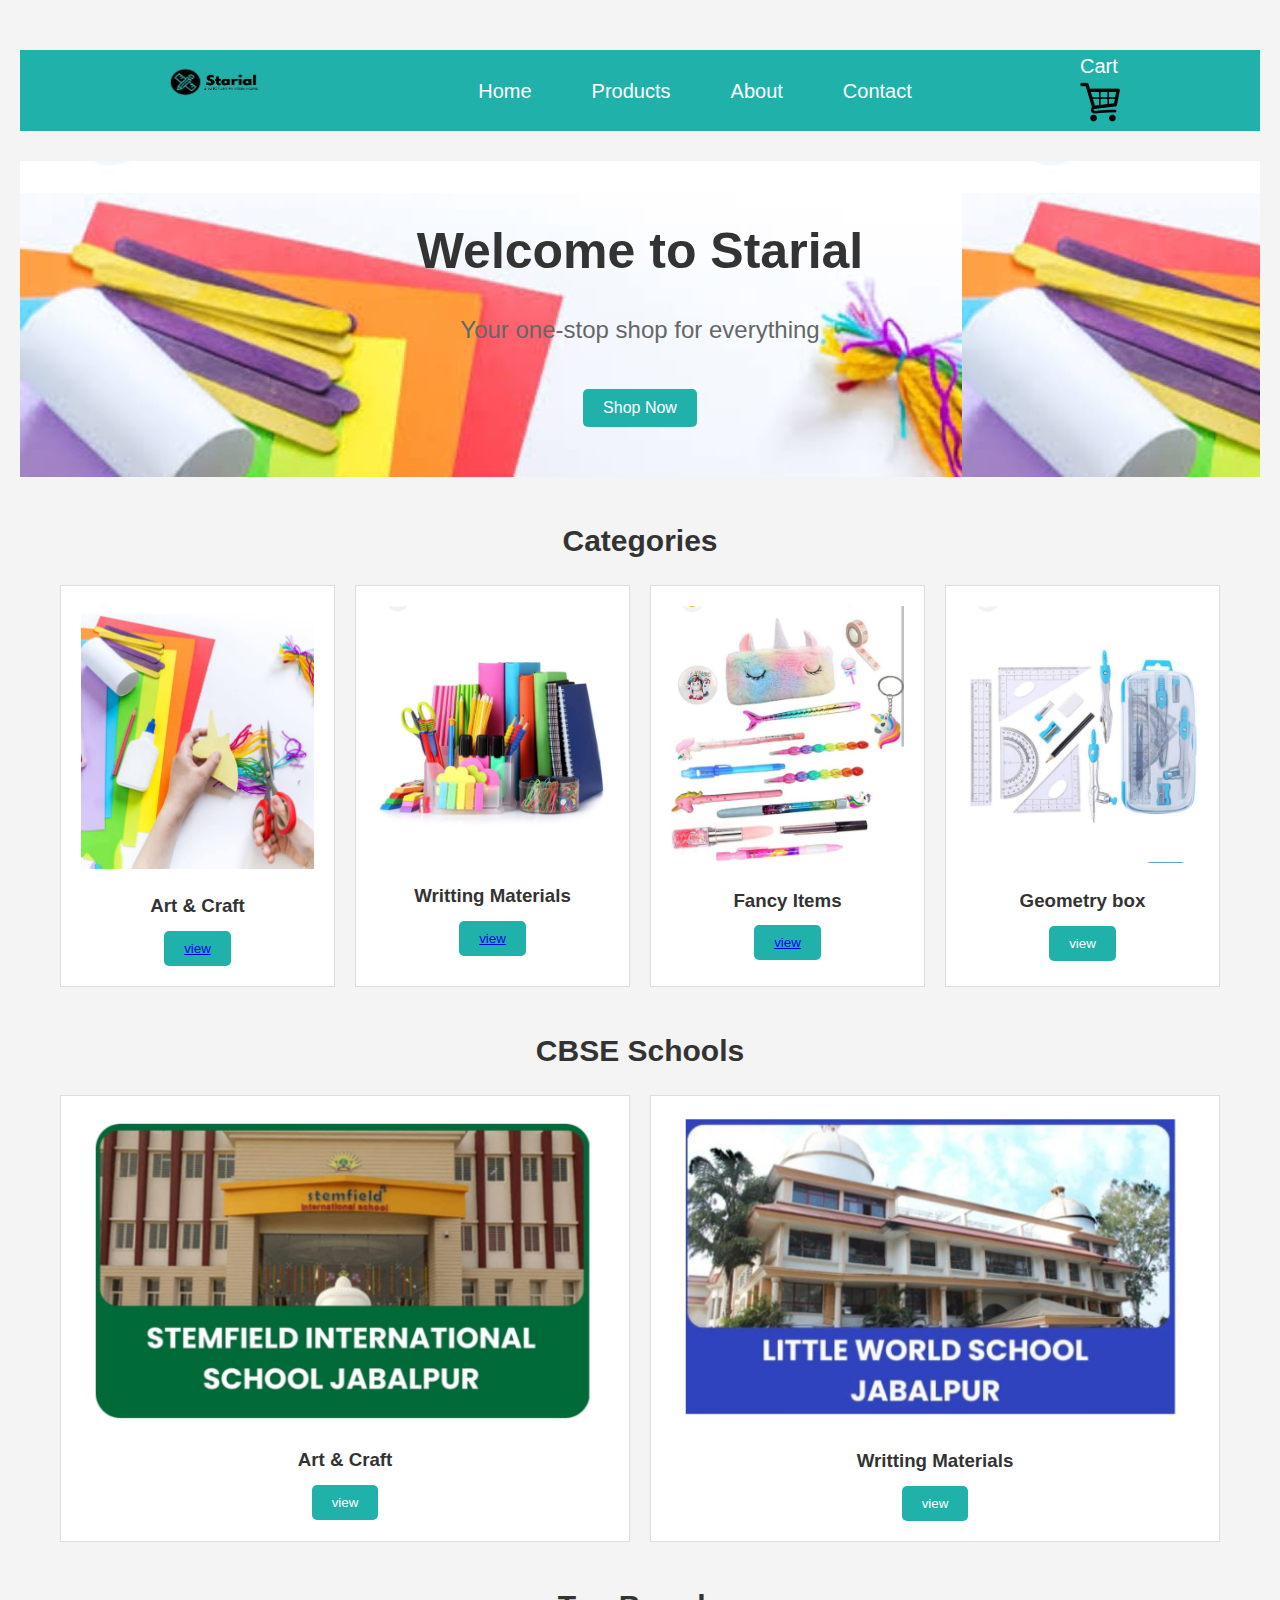
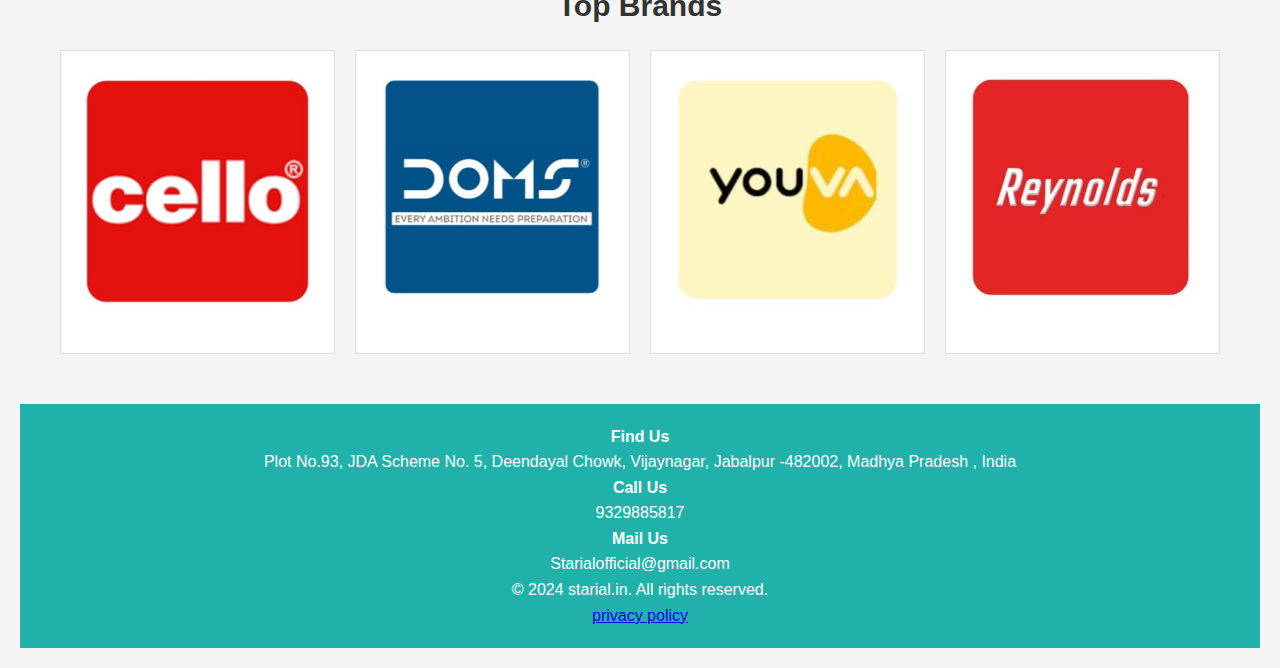
<file: index.html>
<!DOCTYPE html>
<html lang="en">
<head>
    <meta charset="UTF-8">
    <meta name="viewport" content="width=device-width, initial-scale=1.0">
    <title>Responsive E-Commerce Website</title>
    <link rel="stylesheet" href="styles.css">
    <link rel="icon" type="image/x-icon" href="favicon.ico">
</head>
<body>
    <header>
        <nav>
            <div class="logo">
                <img src="logo.png"></div>
            <ul class="nav-links">
                <li><a href="index.html">Home</a></li>
                <li><a href="shopnow.html">Products</a></li>
                <li><a href="about.html">About</a></li>
                <li><a href="productpur.html">Contact</a></li>
            </ul>
            <div class="cart">
                <a href="cart.html">Cart</a>
                <img src="cart.png">
                
            </div>
        </nav>
    </header>

    <main>
        
        <section class="hero">
            <h1>Welcome to Starial</h1>
            <p>Your one-stop shop for everything</p>
            <button><a href="shopnow.html">Shop Now</a></button>
            
        </section>
   
        <section class="products">
            <h2>Categories</h2>
            <div class="product-grid">
                <div class="product-card">
                    <img src="p1.jpg" alt="Art&craft">
                    <h3>Art & Craft</h3>
                    <button> <a href="art.html">view </a></button>
                    
                </div>
                <div class="product-card">
                    <img src="p2.jpg" alt="Writting Material">
                    <h3>Writting Materials</h3>
                    <button> <a href="writting.html">view</a></button>
                    
                </div>
                <div class="product-card">
                    <img src="p3.jpg" alt="Fancy items">
                    <h3>Fancy Items </h3>
                    <button><a href="fancy.html">view</a></button>
                    
                </div>
                <div class="product-card">
                    <img src="p4.jpg" alt="Geomatry box">
                    <h3>Geometry box </h3>
                    <button>view</button>
                    
                </div>
            </div>
        </section>
        <section class="products">
            <h2>CBSE Schools </h2>
            <div class="product-grid">
                <div class="product-card">
                    <img src="p5.jpg" alt="Art&craft">
                    <h3>Art & Craft</h3>
                    <button>view</button>
                    
                </div>
                <div class="product-card">
                    <img src="p6.jpg" alt="Writting Material">
                    <h3>Writting Materials</h3>
                    <button>view</button>
                    
                </div>
               
        </section>
        <section class="products">
            <h2>Top Brands </h2>
            <div class="product-grid">
                <div class="product-card">
                    <img src="pp1.jpg" alt="Art&craft">
                    
                </div>
                <div class="product-card">
                    <img src="pp2.jpg" alt="Writting Material">
                    
                </div>
                <div class="product-card">
                    <img src="pp3.jpg" alt="Fancy items">
                    
                    
                </div>
                <div class="product-card">
                    <img src="pp4.jpg" alt="Geomatry box">
                    
                </div>
            </div>
        </section>
    </main>

    <footer><div class="container2">
        <h4>Find Us </h4>
        
        <p>Plot No.93, JDA Scheme No. 5, Deendayal Chowk, Vijaynagar, Jabalpur -482002, Madhya Pradesh , India
            
            <br>
        <h4> Call Us </h4>
        
        <p>9329885817
        
        <br>
        <h4>Mail Us </h4>
        
        <p>Starialofficial@gmail.com </p>    


        <p>&copy; 2024 starial.in. All rights reserved.</p>

        <a href="footer.html">privacy policy </a>
    </div>
        
    </footer>

    <script src="script.js"></script>
</body>
</html>
</file>
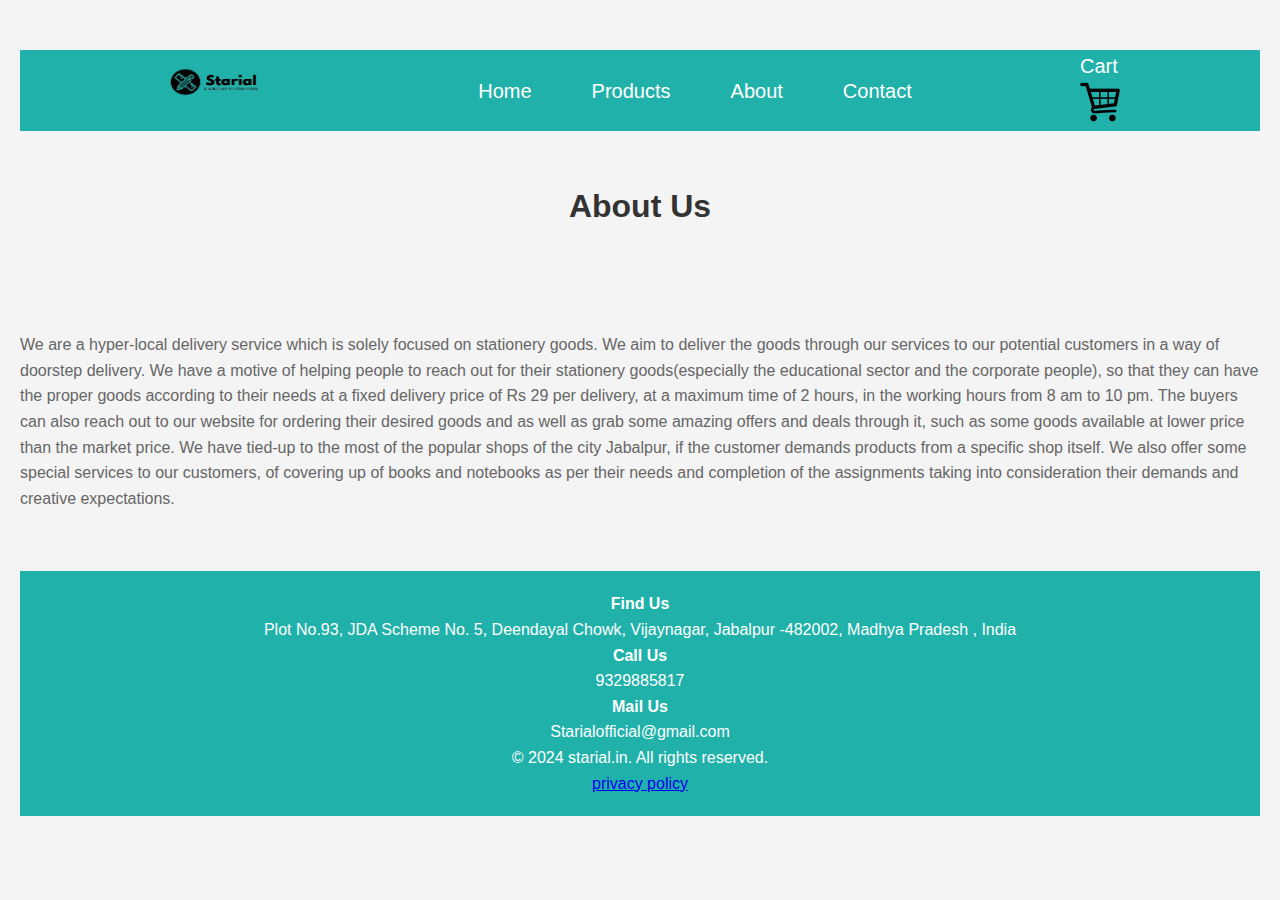
<file: about.html>
<!DOCTYPE html>
<html lang="en">
<head>
    <meta charset="UTF-8">
    <meta name="viewport" content="width=device-width, initial-scale=1.0">
    <title>Responsive E-Commerce Website</title>
    <link rel="stylesheet" href="styles.css">
</head>
<body>
    <header>
        <nav>
            <div class="logo">
                <img src="logo.png"></div>
            <ul class="nav-links">
                <li><a href="index.html">Home</a></li>
                <li><a href="shopnow.html">Products</a></li>
                <li><a href="about.html">About</a></li>
                <li><a href="productpur.html">Contact</a></li>
            </ul>
            <div class="cart">
                <a href="cart.html">Cart </a>
            <img src="cart.png">
            </div>
        </nav>
    </header>
    <body>
    <div class="container1">
        <h1>About Us </h1>
       <p>We are a hyper-local delivery service which is solely focused on stationery goods. We aim to deliver the goods through our services to our potential customers in a way of doorstep delivery.

  We have a motive of helping people to reach out for their stationery goods(especially the educational sector and the corporate people), so that they can have the proper goods according to their needs at a fixed delivery price of Rs 29 per delivery, at a maximum time of 2 hours, in the working hours from 8 am to 10 pm.

  The buyers can also reach out to our website for ordering their desired goods and as well as grab some amazing offers and deals through it, such as some goods available at lower price than the market price.

  We have tied-up to the most of the popular shops of the city Jabalpur, if the customer demands products from a specific shop itself.

  We also offer some special services to our customers, of covering up of books and notebooks as per their needs and completion of the assignments taking into consideration their demands and creative expectations.
  </p>
  </div> 
    <footer>
        <div class="container2">
        <h4>Find Us </h4>
        
        <p>Plot No.93, JDA Scheme No. 5, Deendayal Chowk, Vijaynagar, Jabalpur -482002, Madhya Pradesh , India
            </p>
        <h4> Call Us </h4>
        
        <p>9329885817
        
        <h4>Mail Us </h4>
        
        <p>Starialofficial@gmail.com </p>    


        <p>&copy; 2024 starial.in. All rights reserved.</p>

        <a href="footer.html">privacy policy </a>
    </div>
    </footer>

    <script src="script.js"></script>
</body>
</html>
</file>
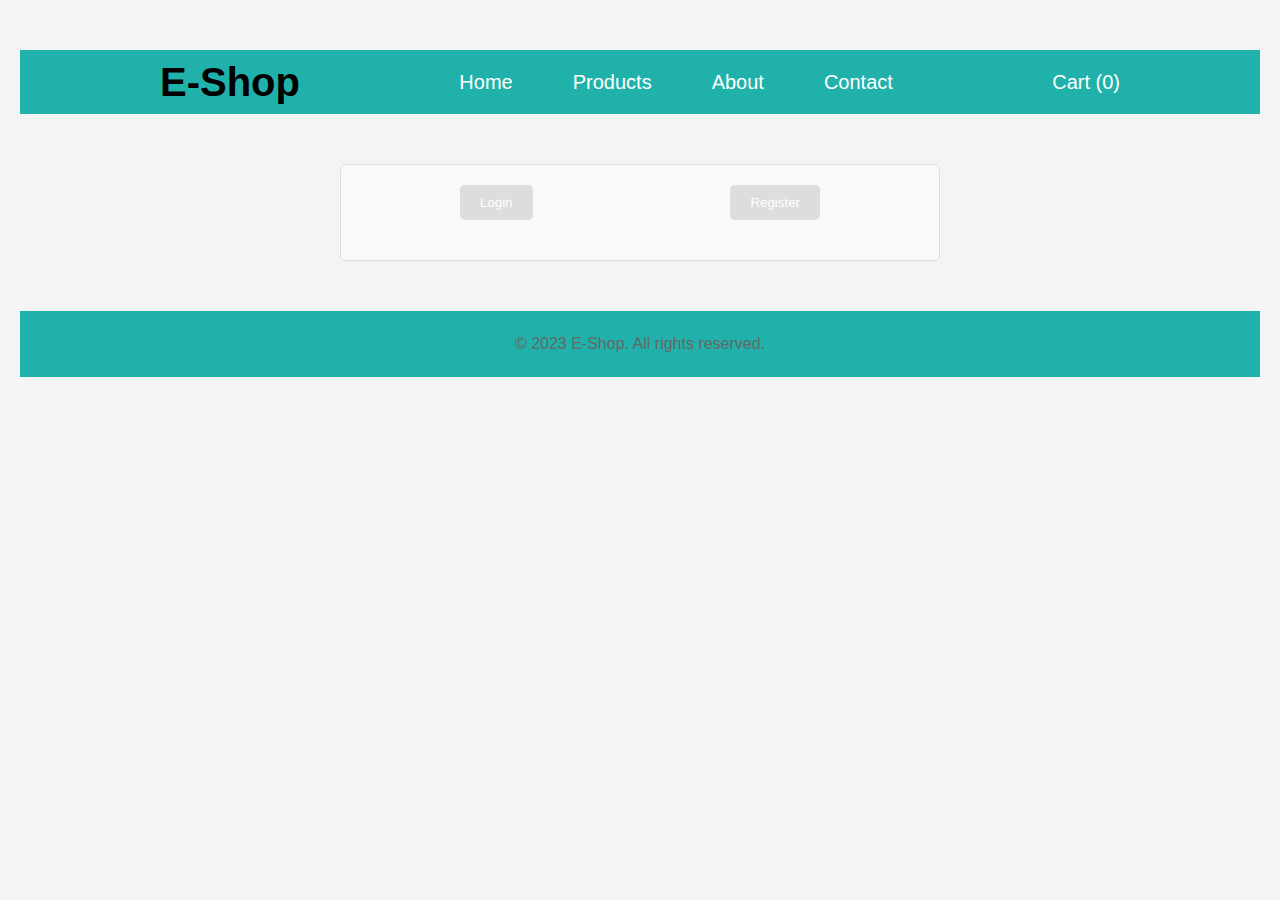
<file: addtocart.html>
<!DOCTYPE html>
<html lang="en">
<head>
    <meta charset="UTF-8">
    <meta name="viewport" content="width=device-width, initial-scale=1.0">
    <title>Login and Register - E-Shop</title>
    <link rel="stylesheet" href="styles.css">
</head>
<body>
    <header>
        <nav>
            <div class="logo">E-Shop</div>
            <ul class="nav-links">
                <li><a href="index.html">Home</a></li>
                <li><a href="product-list.html">Products</a></li>
                <li><a href="#">About</a></li>
                <li><a href="#">Contact</a></li>
            </ul>
            <div class="cart">
                <a href="#">Cart (<span id="cart-count">0</span>)</a>
            </div>
        </nav>
    </header>

    <main>
        <section class="auth-forms">
            <div class="tab">
                <button class="tablinks" onclick="openForm(event, 'Login')">Login</button>
                <button class="tablinks" onclick="openForm(event, 'Register')">Register</button>
            </div>

            <div id="Login" class="tabcontent">
                <h2>Login</h2>
                <form id="login-form">
                    <div class="form-group">
                        <label for="login-email">Email:</label>
                        <input type="email" id="login-email" name="email" required>
                    </div>
                    <div class="form-group">
                        <label for="login-password">Password:</label>
                        <input type="password" id="login-password" name="password" required>
                    </div>
                    <button type="submit">Login</button>
                </form>
            </div>

            <div id="Register" class="tabcontent">
                <h2>Register</h2>
                <form id="register-form">
                    <div class="form-group">
                        <label for="register-name">Full Name:</label>
                        <input type="text" id="register-name" name="name" required>
                    </div>
                    <div class="form-group">
                        <label for="register-email">Email:</label>
                        <input type="email" id="register-email" name="email" required>
                    </div>
                    <div class="form-group">
                        <label for="register-password">Password:</label>
                        <input type="password" id="register-password" name="password" required>
                    </div>
                    <div class="form-group">
                        <label for="register-confirm-password">Confirm Password:</label>
                        <input type="password" id="register-confirm-password" name="confirm-password" required>
                    </div>
                    <button type="submit">Register</button>
                </form>
            </div>
        </section>
    </main>

    <footer>
        <p>&copy; 2023 E-Shop. All rights reserved.</p>
    </footer>

    <script src="script.js"></script>
</body>
</html>
</file>
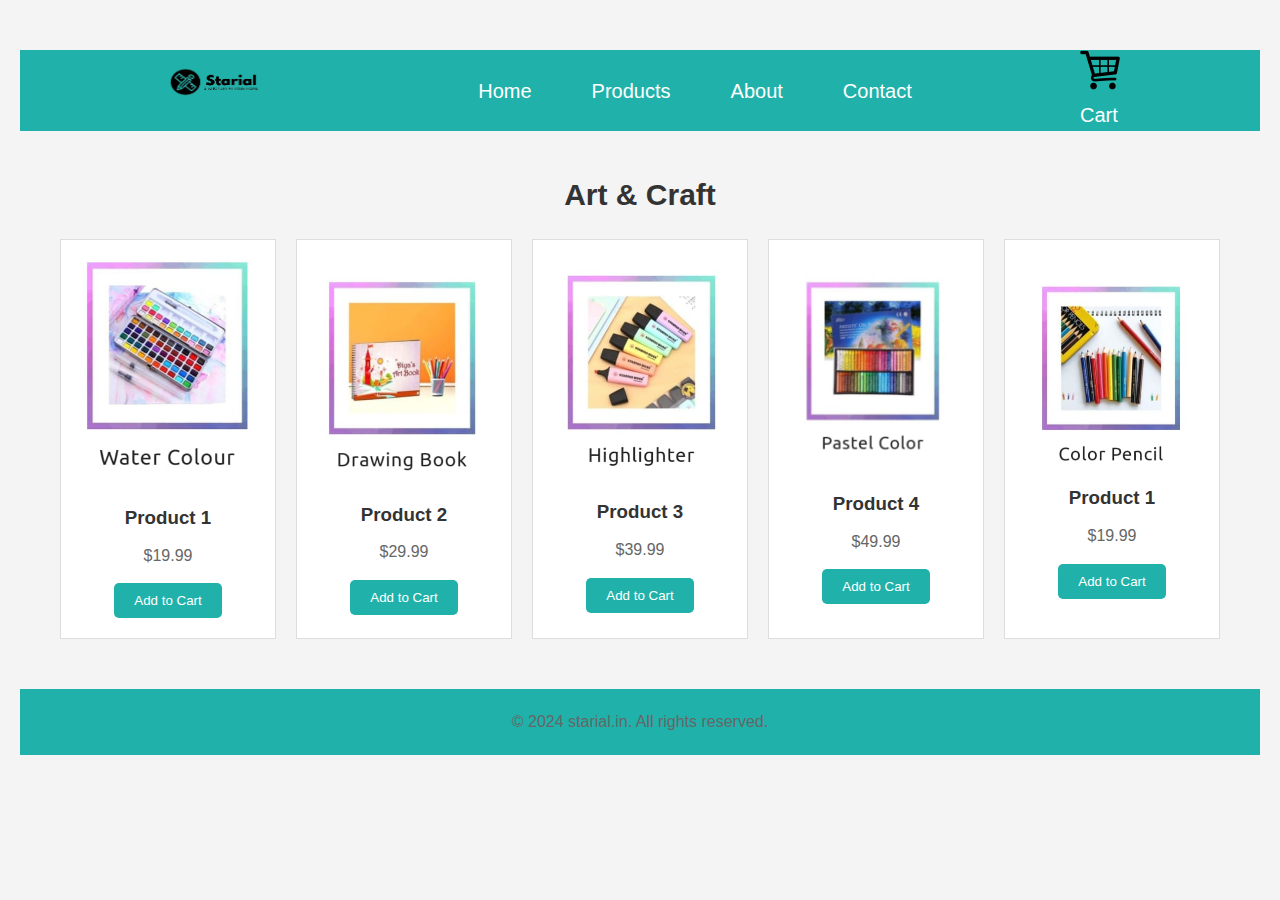
<file: art.html>
<!DOCTYPE html>
<html lang="en">
<head>
    <meta charset="UTF-8">
    <meta name="viewport" content="width=device-width, initial-scale=1.0">
    <title>Responsive E-Commerce Website</title>
    <link rel="stylesheet" href="styles.css">
</head>
<body>
    <header>
        <nav>
            <div class="logo"><img src="logo.png"></div>
            <ul class="nav-links">
                <li><a href="index.html">Home</a></li>
                <li><a href="shopnow.html">Products</a></li>
                <li><a href="about.html">About</a></li>
                <li><a href="productpur.html">Contact</a></li>
            </ul>
            <div class="cart"> <img src="cart.png">
                <a href="#">Cart </a>
            </div>
        </nav>
    </header>

    <main>
         <section class="products">
            <h2>Art & Craft </h2>
            <div class="product-grid">
                <div class="product-card">
                    <img src="pa.jpg" alt="Product 1">
                    <h3>Product 1</h3>
                    <p>$19.99</p>
                    <button>Add to Cart</button>
                </div>
                <div class="product-card">
                    <img src="pb.jpg" alt="Product 2">
                    <h3>Product 2</h3>
                    <p>$29.99</p>
                    <button>Add to Cart</button>
                </div>
                <div class="product-card">
                    <img src="pc.jpg" alt="Product 3">
                    <h3>Product 3</h3>
                    <p>$39.99</p>
                    <button>Add to Cart</button>
                </div>
                <div class="product-card">
                    <img src="pd.jpg" alt="Product 4">
                    <h3>Product 4</h3>
                    <p>$49.99</p>
                    <button>Add to Cart</button>
                </div>
                <div class="product-card">
                    <img src="pe.jpg" alt="Product 1">
                    <h3>Product 1</h3>
                    <p>$19.99</p>
                    <button>Add to Cart</button>
                </div>

            </div>
        </section>
    </main>

    <footer>
        <p>&copy; 2024 starial.in. All rights reserved.</p>
    </footer>

    <script src="script.js"></script>
</body>
</html>
</file>
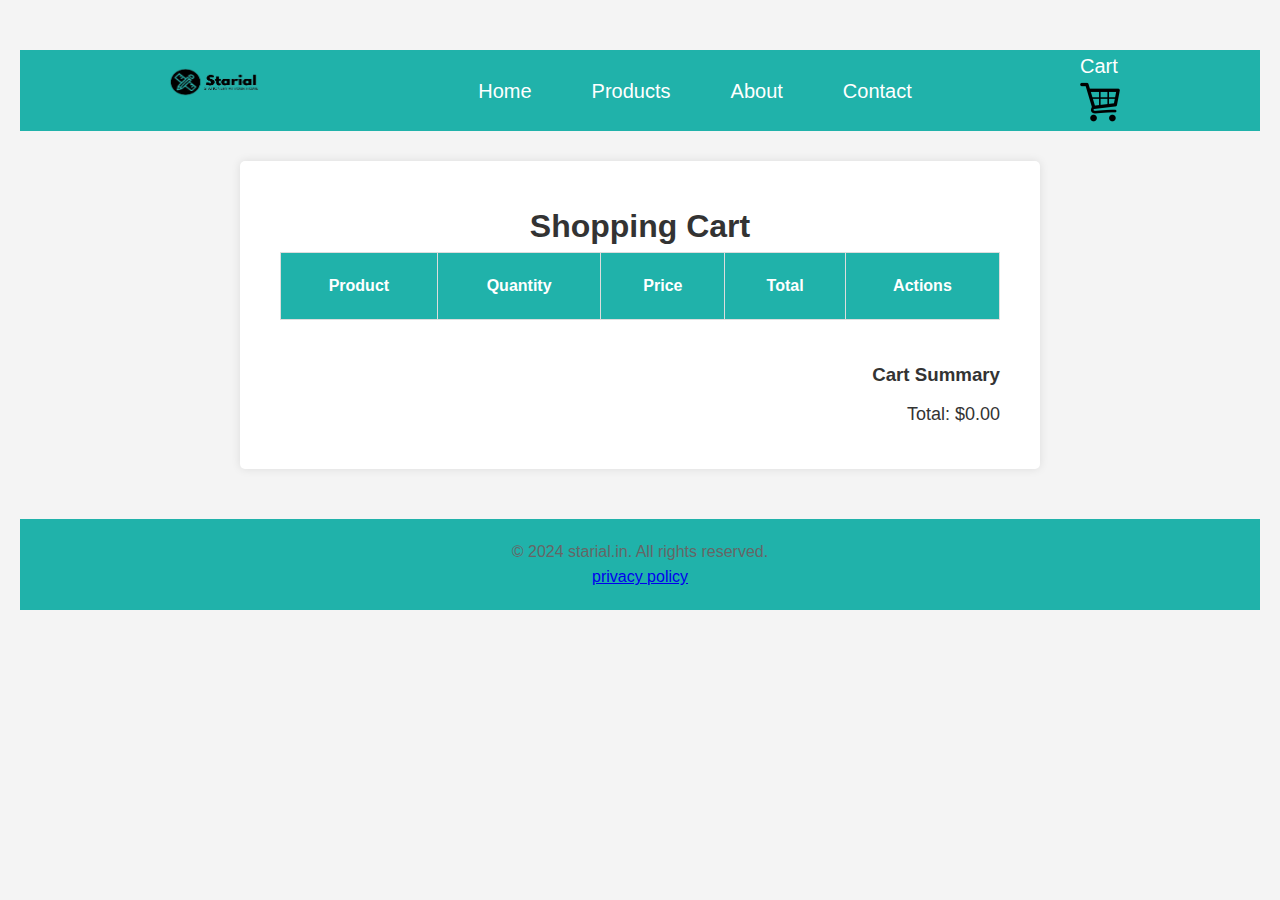
<file: cart.html>
<!DOCTYPE html>
<html lang="en">
<head>
    <meta charset="UTF-8">
    <meta name="viewport" content="width=device-width, initial-scale=1.0">
    <title>Responsive E-Commerce Website</title>
    <link rel="stylesheet" href="styles.css">
</head>
<body>
    <header>
        <nav>
            <div class="logo">
                <img src="logo.png"></div>
            <ul class="nav-links">
                <li><a href="index.html">Home</a></li>
                <li><a href="shopnow.html">Products</a></li>
                <li><a href="#">About</a></li>
                <li><a href="productpur.html">Contact</a></li>
            </ul>
            <div class="cart">
                <a href="cart.html">Cart</a>
                <img src="cart.png">
                
            </div>
        </nav>
    </header>

    <div class="container">
        <h1>Shopping Cart</h1>
        <table class="cart-table">
            <thead>
                <tr>
                    <th>Product</th>
                    <th>Quantity</th>
                    <th>Price</th>
                    <th>Total</th>
                    <th>Actions</th>
                </tr>
            </thead>
            <tbody id="cart-items">
                <!-- Cart items will be dynamically generated here -->
            </tbody>
        </table>
        <div class="cart-summary">
            <h3>Cart Summary</h3>
            <p id="cart-total">Total: $0.00</p>
        </div>
    </div>

    <script src="script.js"></script>

    <footer>
        <p>&copy; 2024 starial.in. All rights reserved.</p>
        <a href="footer.html">privacy policy </a>
    </footer>
</body>

</html>
</file>
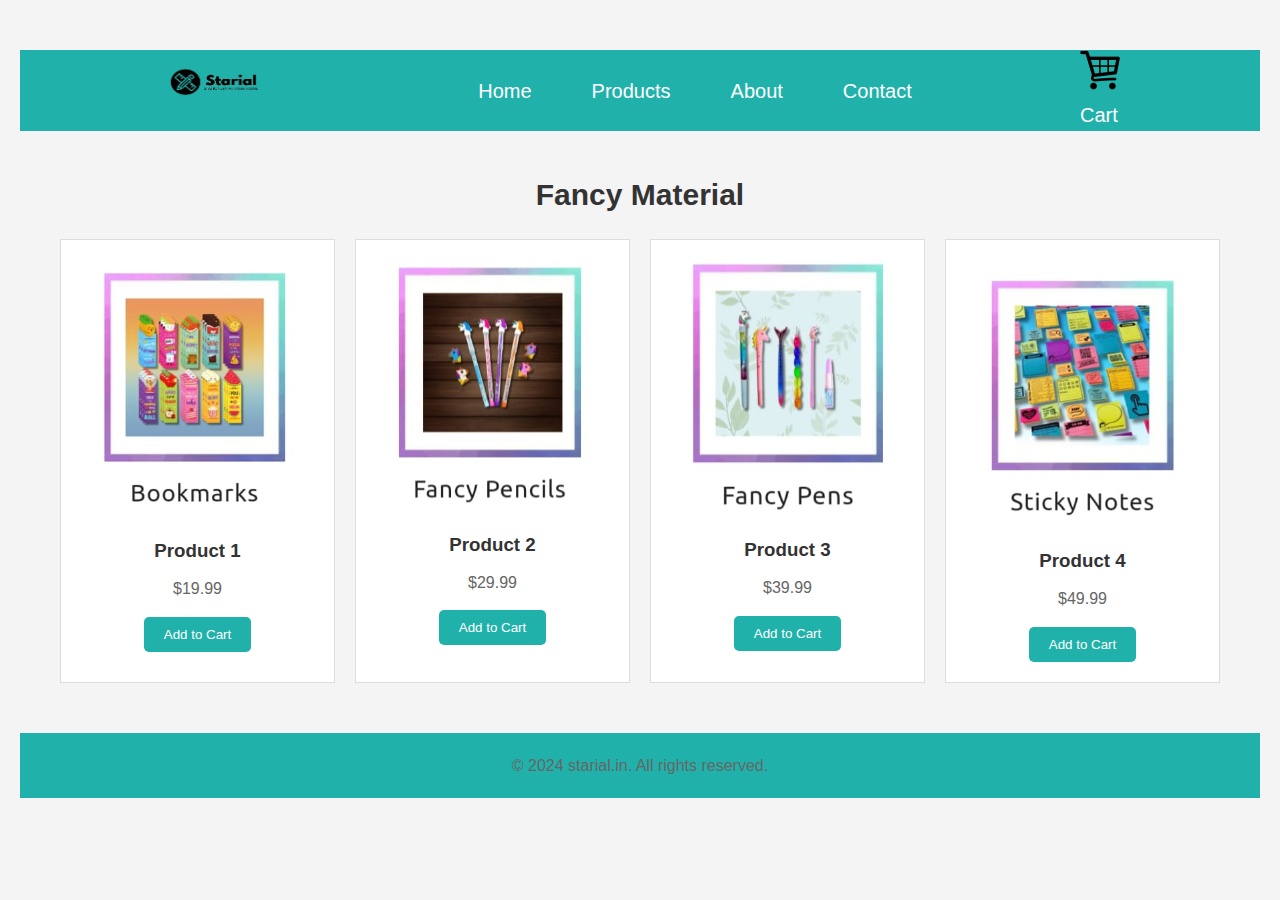
<file: fancy.html>
<!DOCTYPE html>
<html lang="en">
<head>
    <meta charset="UTF-8">
    <meta name="viewport" content="width=device-width, initial-scale=1.0">
    <title>Responsive E-Commerce Website</title>
    <link rel="stylesheet" href="styles.css">
</head>
<body>
    <header>
        <nav>
            <div class="logo"><img src="logo.png"></div>
            <ul class="nav-links">
                <li><a href="index.html">Home</a></li>
                <li><a href="shopnow.html">Products</a></li>
                <li><a href="about.html">About</a></li>
                <li><a href="productpur.html">Contact</a></li>
            </ul>
            <div class="cart">
                <img src="cart.png">
                <a href="cart.html">Cart</a>
            </div>
        </nav>
    </header>

    <main>
         <section class="products">
            <h2>Fancy Material </h2>
            <div class="product-grid">
                <div class="product-card">
                    <img src="p111.jpg" alt="Product 1">
                    <h3>Product 1</h3>
                    <p>$19.99</p>
                    <button>Add to Cart</button>
                </div>
                <div class="product-card">
                    <img src="p222.jpg" alt="Product 2">
                    <h3>Product 2</h3>
                    <p>$29.99</p>
                    <button>Add to Cart</button>
                </div>
                <div class="product-card">
                    <img src="p333.jpg" alt="Product 3">
                    <h3>Product 3</h3>
                    <p>$39.99</p>
                    <button>Add to Cart</button>
                </div>
                <div class="product-card">
                    <img src="p444.jpg" alt="Product 4">
                    <h3>Product 4</h3>
                    <p>$49.99</p>
                    <button>Add to Cart</button>
                </div>
                
        </section>
    </main>

    <footer>
        <p>&copy; 2024 starial.in. All rights reserved.</p>
    </footer>

    <script src="script.js"></script>
</body>
</html>
</file>
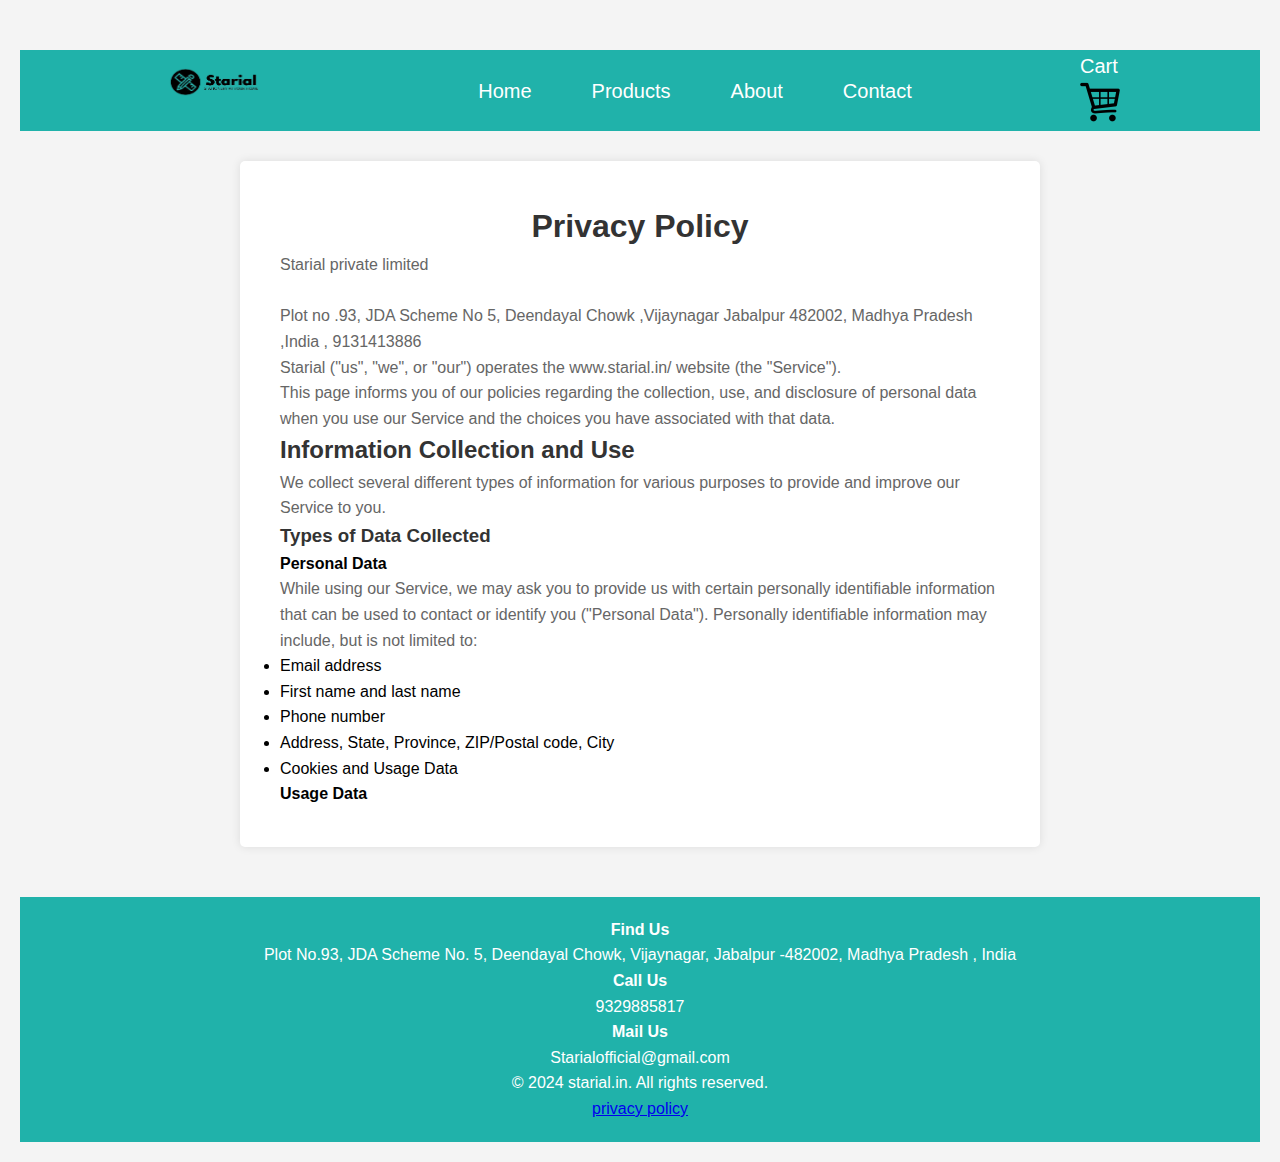
<file: footer.html>
<!DOCTYPE html>
<html lang="en">
<head>
    <meta charset="UTF-8">
    <meta name="viewport" content="width=device-width, initial-scale=1.0">
    <title>Responsive E-Commerce Website</title>
    <link rel="stylesheet" href="styles.css">
</head>
<body>
    <header>
        <nav>
            <div class="logo">
                <img src="logo.png"></div>
            <ul class="nav-links">
                <li><a href="index.html">Home</a></li>
                <li><a href="shopnow.html">Products</a></li>
                <li><a href="#">About</a></li>
                <li><a href="productpur.html">Contact</a></li>
            </ul>
            <div class="cart">
                <a href="cart.html">Cart </a>
            <img src="cart.png">
            </div>
        </nav>
    </header>
    <body>
    <div class="container">
        <h1>Privacy Policy</h1>
        <p>Starial private limited </p>
        <br>
        <p>Plot no .93, JDA Scheme No 5, Deendayal Chowk ,Vijaynagar Jabalpur 482002, Madhya Pradesh ,India , 9131413886</p>
        
        <p>Starial ("us", "we", or "our") operates the www.starial.in/ website (the "Service").</p>
        
        <p>This page informs you of our policies regarding the collection, use, and disclosure of personal data when you use our Service and the choices you have associated with that data.</p>
        
        <h2>Information Collection and Use</h2>
        <p>We collect several different types of information for various purposes to provide and improve our Service to you.</p>
        
        <h3>Types of Data Collected</h3>
        
        <h4>Personal Data</h4>
        <p>While using our Service, we may ask you to provide us with certain personally identifiable information that can be used to contact or identify you ("Personal Data"). Personally identifiable information may include, but is not limited to:</p>
        <ul>
            <li>Email address</li>
            <li>First name and last name</li>
            <li>Phone number</li>
            <li>Address, State, Province, ZIP/Postal code, City</li>
            <li>Cookies and Usage Data</li>
        </ul>
        
        <h4>Usage Data</h4>
        
    </div>
</body>
<footer>    
    <div class="container2">
        <h4>Find Us </h4>
        
        <p>Plot No.93, JDA Scheme No. 5, Deendayal Chowk, Vijaynagar, Jabalpur -482002, Madhya Pradesh , India
            
            
        <h4> Call Us </h4>
        
        <p>9329885817
        
        <h4>Mail Us </h4>
        
        <p>Starialofficial@gmail.com </p>    


        <p>&copy; 2024 starial.in. All rights reserved.</p>

        <a href="footer.html">privacy policy </a>
    </div>
    </footer>
  
    
    <script src="script.js"></script>
</body>
</html>
</file>
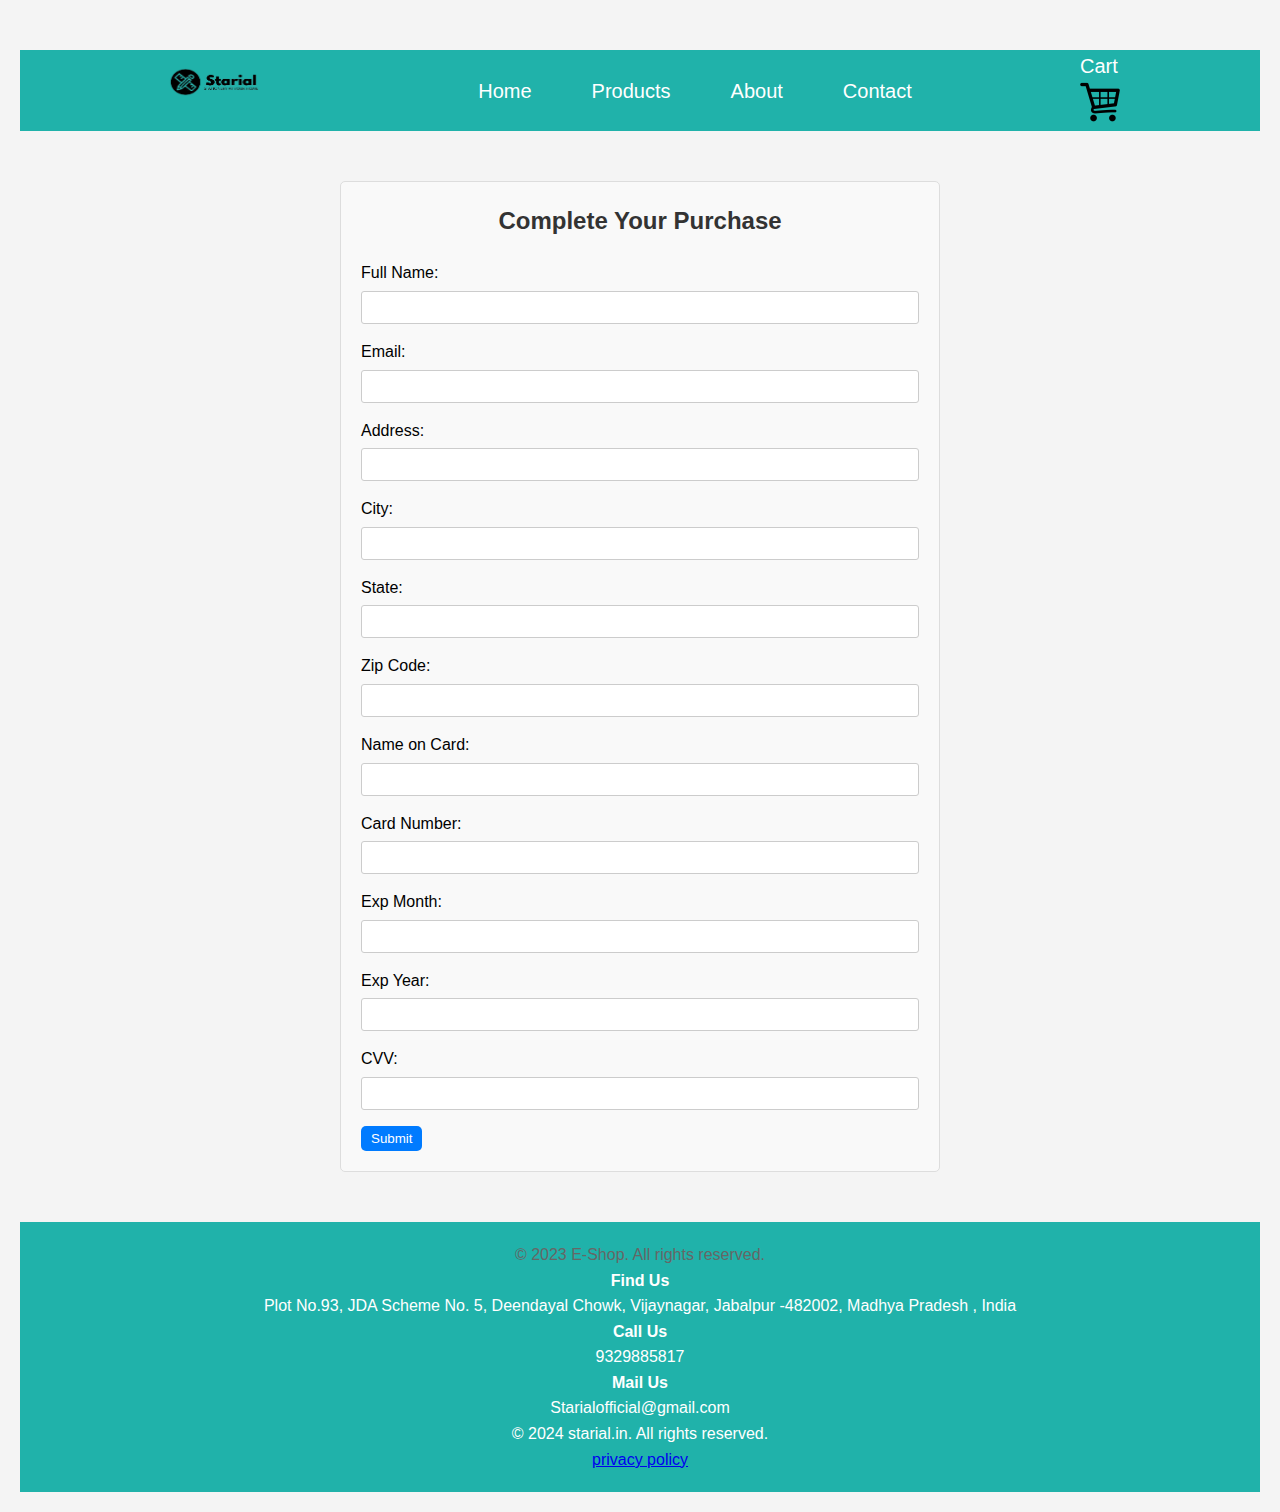
<file: productpur.html>
<!DOCTYPE html>
<html lang="en">
<head>
    <meta charset="UTF-8">
    <meta name="viewport" content="width=device-width, initial-scale=1.0">
    <title>Purchase Form - E-Shop</title>
    <link rel="stylesheet" href="styles.css">
</head>
<body>
    <header>
        <nav>
            <div class="logo"><img src="logo.png"></div>
            <ul class="nav-links">
                <li><a href="index.html">Home</a></li>
                <li><a href="shopnow.html">Products</a></li>
                <li><a href="about.html">About</a></li>
                <li><a href="productpur.html">Contact</a></li>
            </ul>
            
            <div class="cart">
                <a href="cart.html">Cart </a>
            <img src="cart.png">
            </div>
        </nav>
    </header>

    <main>
        <section class="purchase-form">
            <h2>Complete Your Purchase</h2>
            <form id="purchase-form">
                <div class="form-group">
                    <label for="name">Full Name:</label>
                    <input type="text" id="name" name="name" required>
                </div>
                <div class="form-group">
                    <label for="email">Email:</label>
                    <input type="email" id="email" name="email" required>
                </div>
                <div class="form-group">
                    <label for="address">Address:</label>
                    <input type="text" id="address" name="address" required>
                </div>
                <div class="form-group">
                    <label for="city">City:</label>
                    <input type="text" id="city" name="city" required>
                </div>
                <div class="form-group">
                    <label for="state">State:</label>
                    <input type="text" id="state" name="state" required>
                </div>
                <div class="form-group">
                    <label for="zip">Zip Code:</label>
                    <input type="text" id="zip" name="zip" required>
                </div>
                <div class="form-group">
                    <label for="card-name">Name on Card:</label>
                    <input type="text" id="card-name" name="card-name" required>
                </div>
                <div class="form-group">
                    <label for="card-number">Card Number:</label>
                    <input type="text" id="card-number" name="card-number" required>
                </div>
                <div class="form-group">
                    <label for="exp-month">Exp Month:</label>
                    <input type="text" id="exp-month" name="exp-month" required>
                </div>
                <div class="form-group">
                    <label for="exp-year">Exp Year:</label>
                    <input type="text" id="exp-year" name="exp-year" required>
                </div>
                <div class="form-group">
                    <label for="cvv">CVV:</label>
                    <input type="text" id="cvv" name="cvv" required>
                </div>
                <button type="submit">Submit</button>
            </form>
        </section>
    </main>

    <footer>
        <p>&copy; 2023 E-Shop. All rights reserved.</p><div class="container2">
        <h4>Find Us </h4>
        
        <p>Plot No.93, JDA Scheme No. 5, Deendayal Chowk, Vijaynagar, Jabalpur -482002, Madhya Pradesh , India
            
        <h4> Call Us </h4>
        
        <p>9329885817
        
        <h4>Mail Us </h4>
        
        <p>Starialofficial@gmail.com </p>    


        <p>&copy; 2024 starial.in. All rights reserved.</p>

        <a href="footer.html">privacy policy </a>
    </div>
    </footer>

    <script src="script.js"></script>
</body>
</html>
</file>
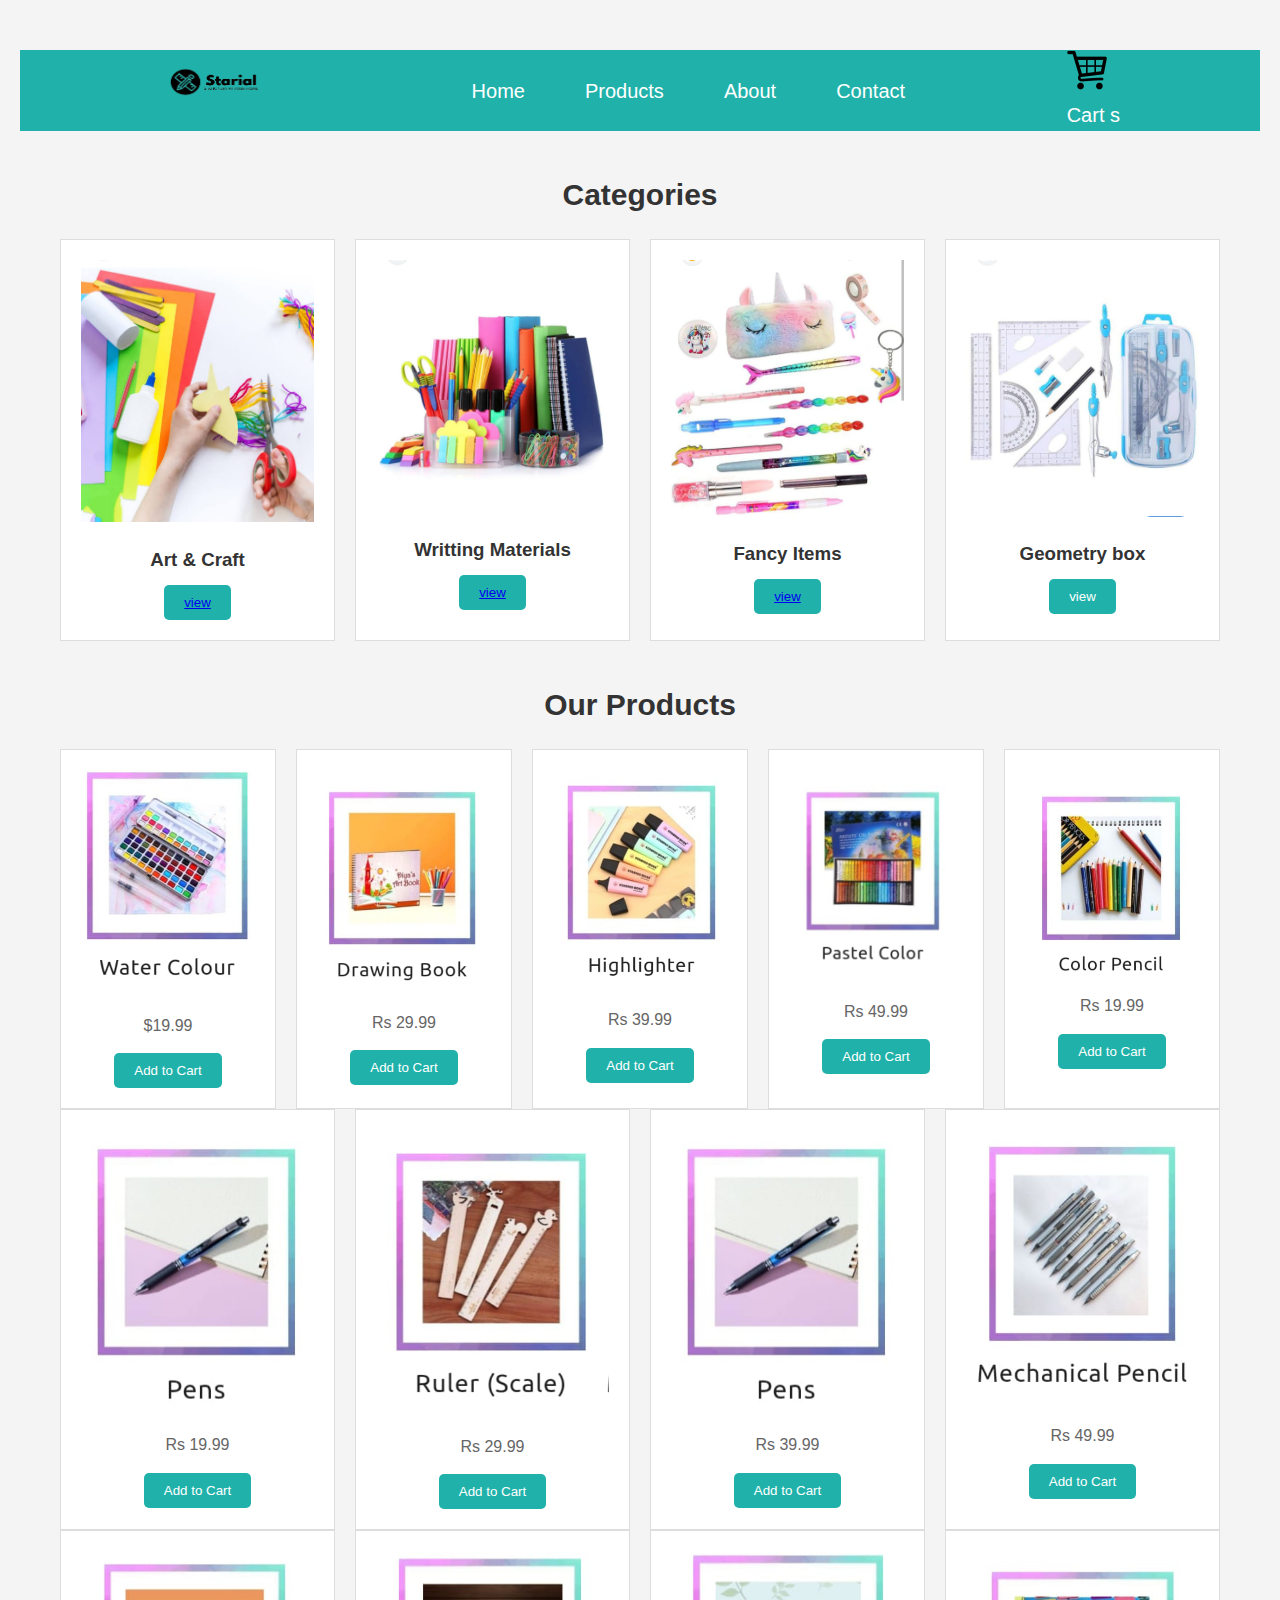
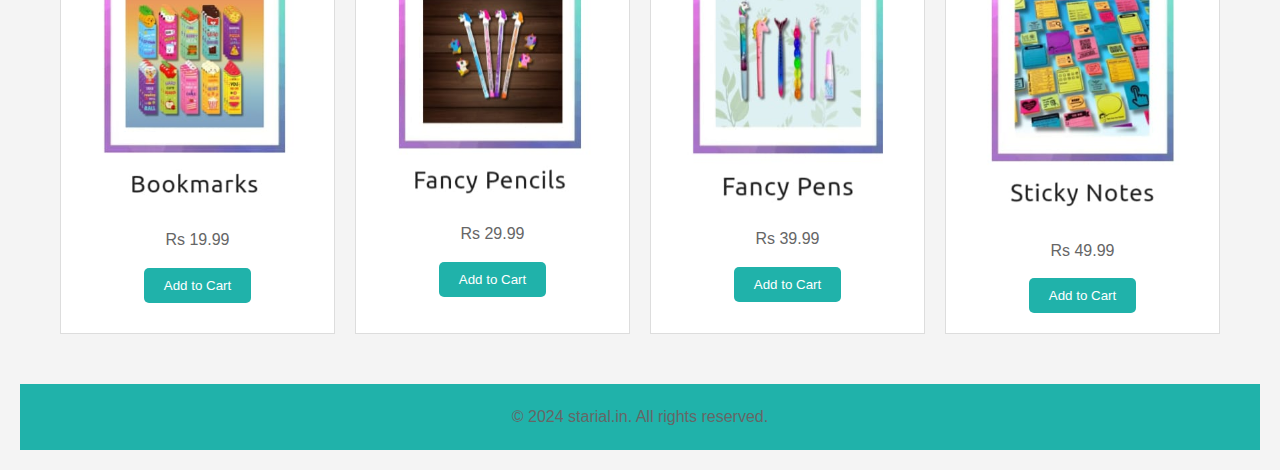
<file: shopnow.html>
<!DOCTYPE html>
<html lang="en">
<head>
    <meta charset="UTF-8">
    <meta name="viewport" content="width=device-width, initial-scale=1.0">
    <title>Responsive E-Commerce Website</title>
    <link rel="stylesheet" href="styles.css">
</head>
<body>
    <header>
        <nav>
            <div class="logo"><img src="logo.png"></div>
            <ul class="nav-links">
                <li><a href="index.html">Home</a></li>
                <li><a href="shopnow.html">Products</a></li>
                <li><a href="about.html">About</a></li>
                <li><a href="productpur.html">Contact</a></li>
            </ul>
             <div class="cart">
                <img src="cart.png">
                <a href="cart.html">Cart s</a>
            </div>
        </nav>
    </header>

    <main>
        <section class="products">
            <h2>Categories</h2>
            <div class="product-grid">
                <div class="product-card">
                    <img src="p1.jpg" alt="Art&craft">
                    <h3>Art & Craft</h3>
                    <button> <a href="art.html">view </a></button>
                    
                </div>
                <div class="product-card">
                    <img src="p2.jpg" alt="Writting Material">
                    <h3>Writting Materials</h3>
                    <button> <a href="writting.html">view</a></button>
                    
                </div>
                <div class="product-card">
                    <img src="p3.jpg" alt="Fancy items">
                    <h3>Fancy Items </h3>
                    <button><a href="fancy.html">view</a></button>
                    
                </div>
                <div class="product-card">
                    <img src="p4.jpg" alt="Geomatry box">
                    <h3>Geometry box </h3>
                    <button>view</button>
                    
                </div>
            </div>
        </section>
         <section class="products">
            <h2>Our Products  </h2>
            <div class="product-grid">
                <div class="product-card">
                    <img src="pa.jpg" alt="Product 1">
                    
                    <p>$19.99</p>
                    <button>Add to Cart</button>
                </div>
                <div class="product-card">
                    <img src="pb.jpg" alt="Product 2">
                    
                    <p>Rs 29.99</p>
                    <button>Add to Cart</button>
                </div>
                <div class="product-card">
                    <img src="pc.jpg" alt="Product 3">
                    
                    <p>Rs 39.99</p>
                    <button>Add to Cart</button>
                </div>
                <div class="product-card">
                    <img src="pd.jpg" alt="Product 4">
                    
                    <p>Rs 49.99</p>
                    <button>Add to Cart</button>
                </div>
                <div class="product-card">
                    <img src="pe.jpg" alt="Product 1">
                    
                    <p>Rs 19.99</p>
                    <button>Add to Cart</button>
                </div>
                
            </div>
            <div class="product-grid">
             <div class="product-card">
                    <img src="p11.jpg" alt="Product 1">
                    
                    <p>Rs 19.99</p>
                    <button>Add to Cart</button>
                </div>
                <div class="product-card">
                    <img src="p22.jpg" alt="Product 2">
                    
                    <p>Rs 29.99</p>
                    <button>Add to Cart</button>
                </div>
                <div class="product-card">
                    <img src="p33.jpg" alt="Product 3">
                    
                    <p>Rs 39.99</p>
                    <button>Add to Cart</button>
                </div>
                <div class="product-card">
                    <img src="p44.jpg" alt="Product 4">
                    
                    <p>Rs 49.99</p>
                    <button>Add to Cart</button>
                </div>
            </div>
                <div class="product-grid">
                <div class="product-card">
                    <img src="p111.jpg" alt="Product 1">
                   
                    <p>Rs 19.99</p>
                    <button>Add to Cart</button>
                </div>
                <div class="product-card">
                    <img src="p222.jpg" alt="Product 2">
                    
                    <p>Rs 29.99</p>
                    <button>Add to Cart</button>
                </div>
                <div class="product-card">
                    <img src="p333.jpg" alt="Product 3">
                    
                    <p>Rs 39.99</p>
                    <button>Add to Cart</button>
                </div>
                <div class="product-card">
                    <img src="p444.jpg" alt="Product 4">
                   
                    <p>Rs 49.99</p>
                    <button>Add to Cart</button>
                </div>
                </div>
        </section>
    </main>

    <footer>
        <p>&copy; 2024 starial.in. All rights reserved.</p>
    </footer>

    <script src="script.js"></script>
</body>
</html>
</file>
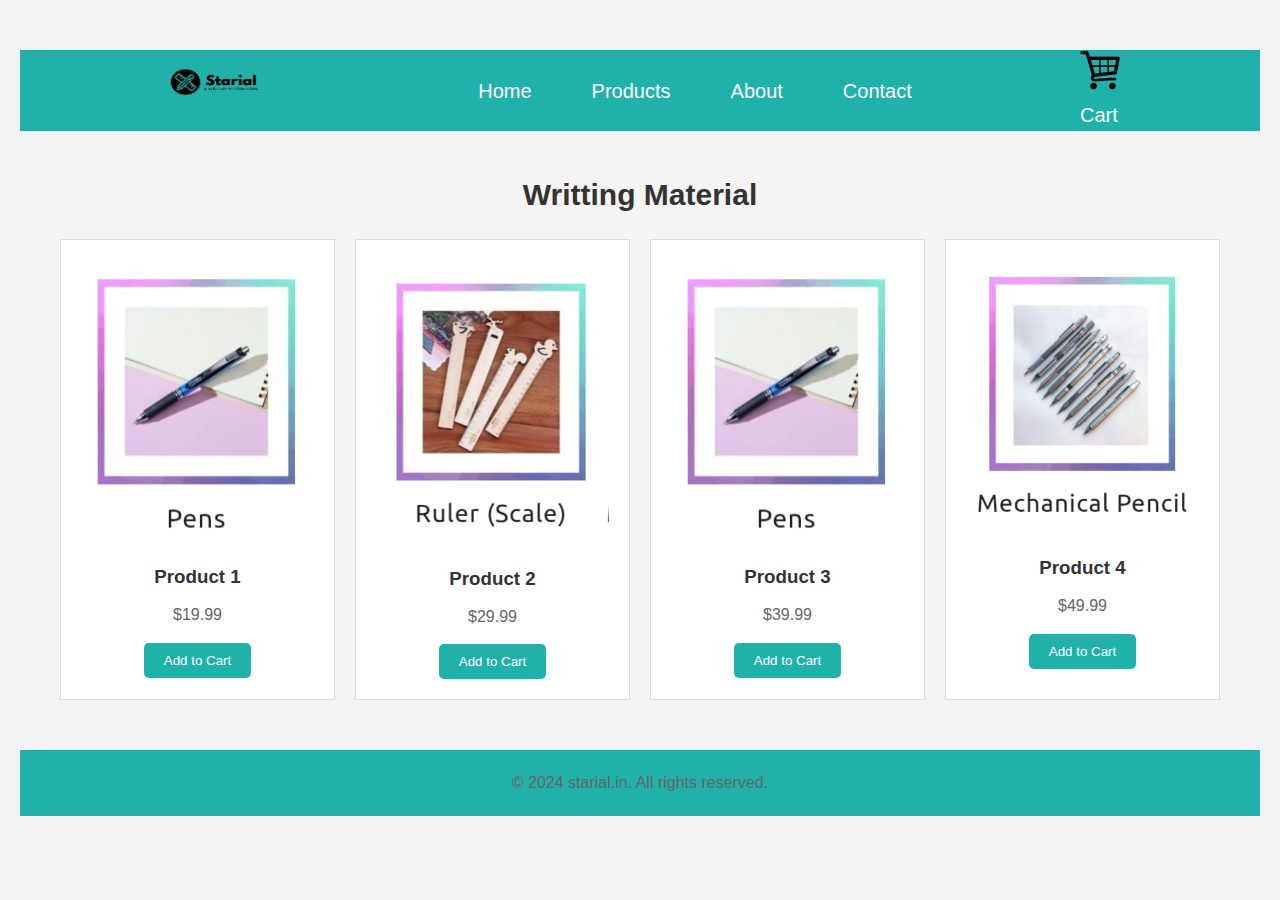
<file: writting.html>
<!DOCTYPE html>
<html lang="en">
<head>
    <meta charset="UTF-8">
    <meta name="viewport" content="width=device-width, initial-scale=1.0">
    <title>Responsive E-Commerce Website</title>
    <link rel="stylesheet" href="styles.css">
</head>
<body>
    <header>
        <nav>
            <div class="logo"><img src="logo.png"></div>
            <ul class="nav-links">
                <li><a href="index.html">Home</a></li>
                <li><a href="shopnow.html">Products</a></li>
                <li><a href="about.html">About</a></li>
                <li><a href="productpur.html">Contact</a></li>
            </ul>
            <div class="cart"> <img src="cart.png">
                <a href="cart.html">Cart</a>
            </div>
        </nav>
    </header>

    <main>
         <section class="products">
            <h2>Writting Material </h2>
            <div class="product-grid">
                <div class="product-card">
                    <img src="p11.jpg" alt="Product 1">
                    <h3>Product 1</h3>
                    <p>$19.99</p>
                    <button>Add to Cart</button>
                </div>
                <div class="product-card">
                    <img src="p22.jpg" alt="Product 2">
                    <h3>Product 2</h3>
                    <p>$29.99</p>
                    <button>Add to Cart</button>
                </div>
                <div class="product-card">
                    <img src="p33.jpg" alt="Product 3">
                    <h3>Product 3</h3>
                    <p>$39.99</p>
                    <button>Add to Cart</button>
                </div>
                <div class="product-card">
                    <img src="p44.jpg" alt="Product 4">
                    <h3>Product 4</h3>
                    <p>$49.99</p>
                    <button>Add to Cart</button>
                </div>
                
        </section>
    </main>

    <footer>
        <p>&copy; 2024 starial.in. All rights reserved.</p>
    </footer>

    <script src="script.js"></script>
</body>
</html>
</file>
<file: styles.css>
* {
    margin: 0;
    padding: 0;
    box-sizing: border-box;
}

body {
    font-family: Arial, sans-serif;
}

header {
    background: lightseagreen;
    color: #fff;
    padding: 1S0px 0;
}

nav {
    display: flex;
    justify-content: space-between;
    align-items: center;
    max-width: 1000px;
    margin: 30px auto;
    padding: 0 20px;
    font-size: 20px ;
}

nav  li :hover{
    text-decoration-color: black;
    border-radius: 10px 0 10px 0;
    background-color: orange ;
}
.logo {
    color:black;
    font-size: 40px;
    font-weight: bold;
}

.nav-links {
    list-style: none;
    display: flex;
    gap: 60px;
}

.nav-links a {
    color: #fff;
    text-decoration: none;
}

.cart a {
    color: #fff;
    text-decoration: none;
    border-radius: 20px 0 20 px 0;
}

.hero {
    background-image:url('p1.jpg');
    background-repeat:repeat-x;
    margin-top: 10px;
    text-align: center;
    padding: 50px 10px;

}

.hero h1 {
    font-size: 48px;
    margin-bottom: 20px;
}

.hero p {
    font-size: 24px;
    margin-bottom: 40px;
}

.hero button {

    padding: 10px 20px;
    font-size: 16px;
    background: lightseagreen;
    color: #fff;
    border: none;
    cursor: pointer;
}
.hero a {
    color:white ;
    text-decoration: none ;
}
.hero button:hover{
    text-color: black;
    background-color: orange;
}

.products {
    max-width: 1200px;
    margin: 40px auto;
    padding: 0 20px;


}

.products h2 {
    text-align: center;
    font-size: 30px;
    margin-bottom: 20px;
}

.product-grid {
    display: grid;
    grid-template-columns: repeat(auto-fit, minmax(200px, 1fr));
    gap: 20px;
}

.product-card {
    background: #fff;
    padding: 20px;
    text-align: center;
    border: 1px solid #ddd;
}

.product-card img {
    max-width: 100%;
    height: auto;
    margin-bottom: 15px;
}

.product-card h3 {
    margin-bottom: 10px;
}

.product-card p {
    margin-bottom: 15px;
}

.product-card button {
    padding: 10px 20px;
    background: lightseagreen;
    color: #fff;
    border: none;
    cursor: pointer;
}

footer {
    background: lightseagreen;
    color: #fff;
    text-align: center;
    padding: 20px 0;
    margin-top: 50px;
}

@media (max-width: 768px) {
    .nav-links {
        display: none;
    }
}
.purchase-form {
    max-width: 600px;
    margin: 50px auto;
    padding: 20px;
    border: 1px solid #ddd;
    border-radius: 5px;
    background: #f9f9f9;
}

.purchase-form h2 {
    text-align: center;
    margin-bottom: 20px;
}

.form-group {
    margin-bottom: 15px;
}

.form-group label {
    display: block;
    margin-bottom: 5px;
}

.form-group input {
    width: 100%;
    padding: 8px;
    border: 1px solid #ccc;
    border-radius: 3px;
}



button:hover {
    background: orange;
}


.cart img{
    width: 40px;
    height: 40px;
    color: #fff;
    text-decoration: none;
}




.auth-forms {
    max-width: 600px;
    margin: 50px auto;
    padding: 20px;
    border: 1px solid #ddd;
    border-radius: 5px;
    background: #f9f9f9;
}

.tab {
    display: flex;
    justify-content: space-around;
    margin-bottom: 20px;
}

.tab button {
    background: #ddd;
    border: none;
    padding: 10px 20px;
    cursor: pointer;
}

.tab button.active {
    background: #333;
    color: #fff;
}

.tabcontent {
    display: none;
}

.tabcontent.active {
    display: block;
}

.form-group {
    margin-bottom: 15px;
}

.form-group label {
    display: block;
    margin-bottom: 5px;
}

.form-group input {
    width: 100%;
    padding: 8px;
    border: 1px solid #ccc;
    border-radius: 3px;
}


button:hover {
    background: orange ;
}




.cart a {
    color: #fff;
    text-decoration: none;
    display: flex;
    align-items: center;
}

.cart i {
    margin-right: 5px;
}
.logo img{
    width: 100px;
    height: 50px;
    margin-right : 50px;
}

.container2 p{
    color: white ;
}

.container2 h6
{
color: blue ;


}




  body {
            font-family: Arial, sans-serif;
            line-height: 1.6;
            margin: 0;
            padding: 20px;
            background-color: #f4f4f4;
        }
        .container {
            max-width: 800px;
            margin: auto;
            background: #fff;
            padding: 20px;
            border-radius: 5px;
            box-shadow: 0 0 10px rgba(0,0,0,0.1);
        }
        h1, h2, h3 {
            color: #333;
        }
        p {
            color: #666;
        }




body {
    font-family: Arial, sans-serif;
    background-color: #f4f4f4;
    margin: 0;
    padding: 20px;
}

.container {
    max-width: 800px;
    margin: auto;
    
    padding: 40px;
    border-radius: 5px;
    box-shadow: 0 0 10px rgba(0,0,0,0.1);
}

h1 {
    text-align: center;
    color: #333;
}

.cart-table {
    width: 100%;
    border-collapse: collapse;
    margin-bottom: 40px;
}

.cart-table th, .cart-table td {
    padding: 20px;
    border: 1px solid #ddd;
    text-align: center;
}

.cart-table th {
    background-color: lightseagreen;
    color: white;
}

.cart-summary {
    text-align: right;
}

.cart-summary h3 {
    margin-bottom: 10px;
    color: #333;
}

.cart-summary p {
    font-size: 18px;
    color: #333;
}

button {
    background-color: #007BFF;
    color: white;
    border: none;
    border-radius: 5px;
    padding: 5px 10px;
    cursor: pointer;
}

.container1 p{
margin-bottom: 60px ;
    margin-top: 100px;
}

.container1 h1{
    margin-top: 50px;
}

.left,.hero {
    flex-basis: 50%;
}
.left{
    max-width: 450px;
padding-right:70px 
}
.left img{
    width:100%;
    height:450px;

}
.hero h1{
     font-size: 50px;
     
     margin-bottom: 20px;


}
.container3{
    display:flex;
    justify-content: center;
    align-items: center;

}
</file>
